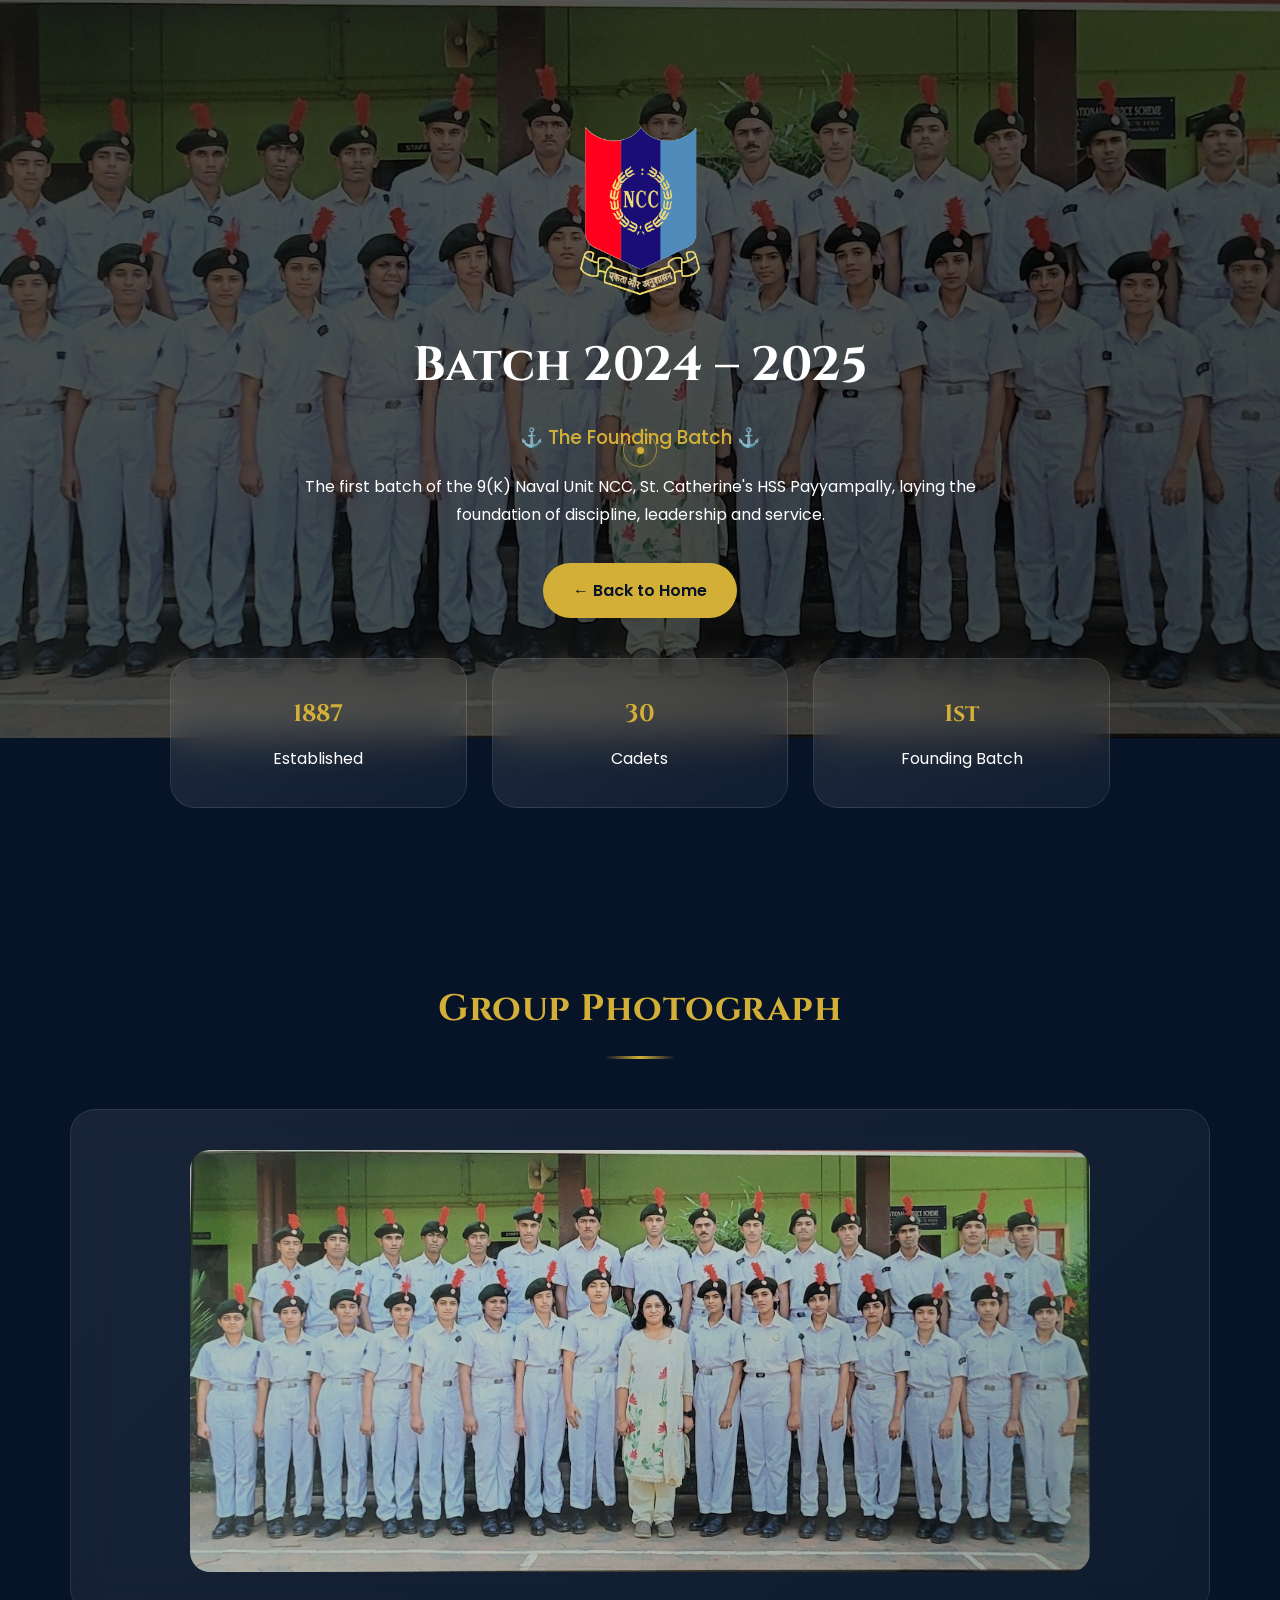
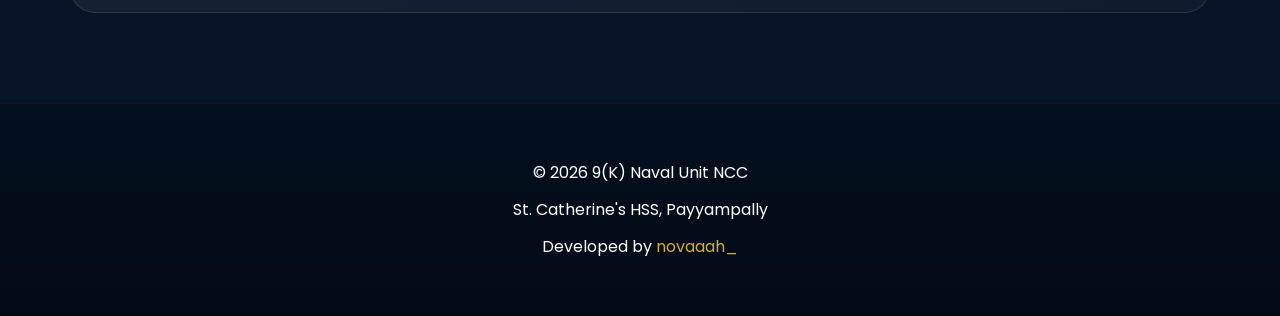
<file: batch-2024-25.html>
<!DOCTYPE html>
<html lang="en">
<head>
  <meta charset="UTF-8">
  <meta name="viewport" content="width=device-width, initial-scale=1.0">
  <title>Batch 2024-25 | 9(K) Naval Unit NCC</title>

  <link rel="preconnect" href="https://fonts.googleapis.com">
  <link rel="preconnect" href="https://fonts.gstatic.com" crossorigin>

  <link href="https://fonts.googleapis.com/css2?family=Poppins:wght@300;400;500;600;700&family=Cinzel:wght@500;700&display=swap" rel="stylesheet">

  <link rel="stylesheet" href="assets/css/style.css">

  <style>
    .batch-hero{
      min-height:70vh;
      display:flex;
      align-items:center;
      justify-content:center;
      text-align:center;
      background:
      linear-gradient(rgba(0,0,0,0.6),
      rgba(0,0,0,0.6)),
      url('assets/images/batches/2024-25/group.jpg');
      background-size:cover;
      background-position:center;
      padding:120px 20px;
    }

    .batch-hero-content h1{
      font-size:3rem;
      font-family:'Cinzel',serif;
      color:#fff;
      margin-bottom:15px;
    }

    .batch-hero-content h3{
      color:#d4af37;
      margin-bottom:20px;
      font-weight:500;
    }

    .batch-hero-content p{
      max-width:700px;
      margin:auto;
    }

    .batch-stats{
      max-width:1000px;
      margin:-80px auto 80px;
      padding:0 30px;
      display:grid;
      grid-template-columns:repeat(auto-fit,minmax(250px,1fr));
      gap:25px;
      position:relative;
      z-index:10;
    }

    .cadet-grid{
      display:grid;
      grid-template-columns:repeat(auto-fit,minmax(220px,1fr));
      gap:30px;
    }

    .cadet-card{
      background:rgba(255,255,255,0.06);
      backdrop-filter:blur(20px);
      border-radius:25px;
      padding:30px;
      text-align:center;
      transition:0.4s;
      border:1px solid rgba(255,255,255,0.08);
    }

    .cadet-card:hover{
      transform:translateY(-10px);
      box-shadow:0 15px 35px rgba(212,175,55,0.25);
    }

    .cadet-card img{
      width:130px;
      height:130px;
      border-radius:50%;
      object-fit:cover;
      border:4px solid #d4af37;
      margin-bottom:20px;
    }

    .cadet-card h3{
      color:#d4af37;
      margin-bottom:10px;
    }

    .back-btn{
      display:inline-block;
      margin-top:35px;
      padding:14px 30px;
      border-radius:50px;
      background:#d4af37;
      color:#071428;
      text-decoration:none;
      font-weight:600;
    }

    @media(max-width:900px){
      .batch-hero-content h1{
        font-size:2.2rem;
      }
    }
  </style>

</head>
<body>

  <!-- Hero -->
  <section class="batch-hero">

    <div class="batch-hero-content">

      <img
        src="assets/images/ncc-logo.png"
        width="120"
        style="margin-bottom:25px;"
      >

      <h1>Batch 2024 – 2025</h1>

      <h3>⚓ The Founding Batch ⚓</h3>

      <p>
        The first batch of the 9(K) Naval Unit NCC,
        St. Catherine's HSS Payyampally, laying the
        foundation of discipline, leadership and
        service.
      </p>

      <a href="index.html" class="back-btn">
        ← Back to Home
      </a>

    </div>

  </section>

  <!-- Statistics -->
  <section class="batch-stats">

    <div class="card">
      <h2>2024</h2>
      <p>Established</p>
    </div>

    <div class="card">
      <h2>30</h2>
      <p>Cadets</p>
    </div>

    <div class="card">
      <h2>1st</h2>
      <p>Founding Batch</p>
    </div>

  </section>

  <!-- Group Photograph -->
  <section class="section">

    <h2 class="title">
      Group Photograph
    </h2>

    <div class="contact-box">

      <img
        src="assets/images/batches/2024-25/group.jpg"
        style="
        width:100%;
        max-width:900px;
        border-radius:25px;
        "
      >

    </div>

  </section>
  <!-- Footer -->
  <footer>

    <p>
      © 2026
      9(K) Naval Unit NCC
    </p>

    <p>
      St. Catherine's HSS, Payyampally
    </p>

    <p>
      Developed by
      <a href="https://instagram.com/novaaah_" target="_blank">
        novaaah_
      </a>
    </p>

  </footer>

  <script src="assets/js/script.js"></script>

</body>
</html>
</file>
<file: assets/css/style.css>
/* =========================================================
   9(K) NAVAL UNIT NCC
   ST. CATHERINE'S HSS PAYYAMPALLY
   FINAL PREMIUM STYLE.CSS
   ========================================================= */

/* ==========================
   GOOGLE FONTS
========================== */
@import url('https://fonts.googleapis.com/css2?family=Poppins:wght@300;400;500;600;700&family=Cinzel:wght@500;600;700&display=swap');


/* ==========================
   ROOT
========================== */
:root {
    --navy: #071428;
    --navy-dark: #04101f;
    --navy-light: #0f2342;
    --gold: #d4af37;
    --gold-light: #f0d77b;
    --white: #ffffff;

    --glass: rgba(255,255,255,0.065);
    --glass-strong: rgba(255,255,255,0.095);
    --border: rgba(255,255,255,0.10);

    --shadow:
        0 18px 50px rgba(0,0,0,0.25);

    --gold-shadow:
        0 15px 40px rgba(212,175,55,0.20);
}


/* ==========================
   RESET
========================== */
* {
    margin: 0;
    padding: 0;
    box-sizing: border-box;
    scroll-behavior: smooth;
}

html {
    scroll-behavior: smooth;
}

body {
    font-family: 'Poppins', sans-serif;
    background: var(--navy);
    color: var(--white);
    overflow-x: hidden;
    line-height: 1.7;
}

img {
    max-width: 100%;
    display: block;
}

a {
    text-decoration: none;
    color: inherit;
}

button {
    font-family: inherit;
}


/* ==========================
   SELECTION
========================== */
::selection {
    background: var(--gold);
    color: var(--navy);
}


/* ==========================
   SCROLLBAR
========================== */
::-webkit-scrollbar {
    width: 8px;
}

::-webkit-scrollbar-track {
    background: var(--navy-dark);
}

::-webkit-scrollbar-thumb {
    background: linear-gradient(
        var(--gold),
        #9d7c18
    );
    border-radius: 20px;
}

::-webkit-scrollbar-thumb:hover {
    background: var(--gold-light);
}


/* ==========================
   LOADER
========================== */
#loader {
    position: fixed;
    inset: 0;

    background:
        radial-gradient(
            circle at center,
            rgba(212,175,55,0.08),
            transparent 35%
        ),
        var(--navy);

    display: flex;
    flex-direction: column;
    justify-content: center;
    align-items: center;

    z-index: 99999;

    transition:
        opacity 0.7s ease,
        visibility 0.7s ease;
}

#loader h2 {
    color: var(--gold);
    text-align: center;
    font-family: 'Cinzel', serif;
    letter-spacing: 1px;
}

.wheel {
    width: 80px;
    height: 80px;

    border: 6px solid rgba(255,255,255,0.12);
    border-top: 6px solid var(--gold);

    border-right-color: rgba(212,175,55,0.35);

    border-radius: 50%;

    animation: spin 1s linear infinite;

    margin-bottom: 20px;

    box-shadow:
        0 0 25px rgba(212,175,55,0.18);
}

@keyframes spin {
    to {
        transform: rotate(360deg);
    }
}


/* ==========================
   HEADER
========================== */
header {
    position: fixed;

    top: 0;
    left: 0;

    width: 100%;

    z-index: 1000;

    background:
        rgba(7,20,40,0.78);

    backdrop-filter: blur(18px);
    -webkit-backdrop-filter: blur(18px);

    border-bottom:
        1px solid rgba(255,255,255,0.05);

    box-shadow:
        0 10px 35px rgba(0,0,0,0.12);
}

nav {
    max-width: 1200px;

    margin: auto;

    padding: 16px 30px;

    display: flex;

    justify-content: space-between;
    align-items: center;
}


/* ==========================
   LOGO
========================== */
.logo {
    display: flex;
    align-items: center;
    gap: 12px;

    min-width: 0;
}

.logo img {
    width: 50px;
    height: 50px;

    object-fit: contain;

    filter:
        drop-shadow(
            0 0 8px rgba(212,175,55,0.12)
        );

    transition: 0.35s ease;
}

.logo:hover img {
    transform: rotate(-3deg) scale(1.04);
}

.logo h2 {
    color: var(--gold);

    font-size: 1.3rem;
    font-weight: 600;

    white-space: nowrap;
}


/* ==========================
   NAVIGATION
========================== */
.nav-links {
    list-style: none;

    display: flex;

    align-items: center;

    gap: 28px;
}

.nav-links a {
    color: #ffffff;

    font-weight: 500;

    position: relative;

    transition:
        color 0.3s ease,
        transform 0.3s ease;
}

.nav-links a:hover,
.nav-links a.active {
    color: var(--gold);
}

.nav-links a::after {
    content: "";

    position: absolute;

    left: 50%;
    bottom: -8px;

    width: 0;
    height: 2px;

    transform: translateX(-50%);

    background:
        linear-gradient(
            90deg,
            transparent,
            var(--gold),
            transparent
        );

    transition: width 0.3s ease;
}

.nav-links a:hover::after,
.nav-links a.active::after {
    width: 100%;
}


/* ==========================
   MOBILE MENU BUTTON
========================== */
.menu-btn {
    display: none;

    border: none;
    background: transparent;

    color: white;

    font-size: 1.8rem;

    cursor: pointer;

    transition: 0.3s;
}

.menu-btn:hover {
    color: var(--gold);
    transform: scale(1.05);
}


/* ==========================
   HERO
========================== */
.hero {
    min-height: 100vh;

    display: flex;

    justify-content: center;
    align-items: center;

    text-align: center;

    position: relative;

    overflow: hidden;

    background:
        linear-gradient(
            rgba(0,0,0,0.55),
            rgba(0,0,0,0.55)
        ),
        url('../images/hero1.jpg');

    background-size: cover;
    background-position: center;

    transition:
        background-image 1s ease-in-out,
        background-position 1s ease;
}


/* ==========================
   HERO OVERLAY
========================== */
.overlay {
    position: absolute;

    inset: 0;

    pointer-events: none;

    background:
        radial-gradient(
            circle at center,
            transparent 15%,
            rgba(0,0,0,0.25) 100%
        );
}


/* ==========================
   HERO CONTENT
========================== */
.hero-content {
    position: relative;

    z-index: 5;

    padding: 20px;

    animation:
        heroEntrance 1s ease;
}

@keyframes heroEntrance {

    from {
        opacity: 0;
        transform: translateY(30px);
    }

    to {
        opacity: 1;
        transform: translateY(0);
    }
}

.hero-logo {
    width: 120px;

    margin:
        0 auto 20px;

    filter:
        drop-shadow(
            0 0 18px rgba(212,175,55,0.18)
        );

    animation:
        logoFloat 4s ease-in-out infinite;
}

@keyframes logoFloat {

    0%,
    100% {
        transform: translateY(0);
    }

    50% {
        transform: translateY(-6px);
    }
}

.hero p:first-of-type {
    letter-spacing: 2px;
    text-transform: uppercase;
    font-size: 0.85rem;
    opacity: 0.8;
}

.hero h1 {
    font-family: 'Cinzel', serif;

    font-size: 4rem;

    margin: 15px 0;

    letter-spacing: 1px;

    text-shadow:
        0 5px 30px rgba(0,0,0,0.45);
}

.hero h3 {
    font-size: 1.6rem;

    font-weight: 400;

    color: rgba(255,255,255,0.92);
}

.tagline {
    color: var(--gold);

    margin-top: 20px;

    font-size: 1.1rem;

    letter-spacing: 1px;
}


/* ==========================
   HERO BUTTON
========================== */
.btn {
    display: inline-block;

    margin-top: 35px;

    padding: 15px 35px;

    border-radius: 50px;

    background:
        linear-gradient(
            135deg,
            var(--gold),
            #b99120
        );

    color: var(--navy);

    font-weight: 600;

    position: relative;

    overflow: hidden;

    transition:
        transform 0.35s ease,
        box-shadow 0.35s ease;

    box-shadow:
        0 8px 25px rgba(212,175,55,0.16);
}

.btn::before {
    content: "";

    position: absolute;

    top: 0;
    left: -120%;

    width: 70%;
    height: 100%;

    background:
        linear-gradient(
            90deg,
            transparent,
            rgba(255,255,255,0.45),
            transparent
        );

    transform: skewX(-20deg);

    transition: left 0.6s ease;
}

.btn:hover::before {
    left: 140%;
}

.btn:hover {
    transform: translateY(-6px);

    box-shadow:
        0 15px 35px rgba(212,175,55,0.30);
}


/* ==========================
   HERO WAVES
========================== */
.waves {
    position: absolute;

    bottom: 0;
    left: 0;

    width: 100%;
    height: 160px;

    overflow: hidden;

    pointer-events: none;

    z-index: 3;
}

.waves span {
    position: absolute;

    width: 200%;
    height: 180px;

    background:
        rgba(255,255,255,0.07);

    border-radius: 45%;

    animation:
        wave 18s linear infinite;
}

.waves span:nth-child(2) {
    animation-duration: 22s;
    opacity: 0.5;
}

.waves span:nth-child(3) {
    animation-duration: 26s;
    opacity: 0.3;
}

@keyframes wave {

    from {
        transform: translateX(-30%);
    }

    to {
        transform: translateX(0);
    }
}


/* ==========================
   FLOATING STARS
========================== */
.star {
    position: absolute;

    width: 3px;
    height: 3px;

    background: #ffffff;

    border-radius: 50%;

    animation:
        twinkle infinite ease-in-out;

    pointer-events: none;

    box-shadow:
        0 0 7px rgba(255,255,255,0.7);
}

@keyframes twinkle {

    0%,
    100% {
        opacity: 0.15;
        transform: scale(1);
    }

    50% {
        opacity: 1;
        transform: scale(2);
    }
}


/* ==========================
   SECTIONS
========================== */
.section {
    max-width: 1200px;

    margin: auto;

    padding: 90px 30px;
}

.title {
    text-align: center;

    margin-bottom: 50px;

    color: var(--gold);

    font-size: 2.3rem;

    font-family: 'Cinzel', serif;

    letter-spacing: 0.5px;
}

.title::after {
    content: "";

    display: block;

    width: 70px;
    height: 3px;

    margin: 15px auto 0;

    background:
        linear-gradient(
            90deg,
            transparent,
            var(--gold),
            transparent
        );

    border-radius: 20px;
}


/* ==========================
   STATS
========================== */
.stats {
    max-width: 1200px;

    margin: -80px auto 0;

    padding: 0 30px;

    display: grid;

    grid-template-columns:
        repeat(
            auto-fit,
            minmax(250px,1fr)
        );

    gap: 25px;

    position: relative;

    z-index: 10;
}

.card {
    position: relative;

    background:
        linear-gradient(
            135deg,
            rgba(255,255,255,0.09),
            rgba(255,255,255,0.045)
        );

    backdrop-filter: blur(20px);

    border:
        1px solid var(--border);

    padding: 35px;

    border-radius: 25px;

    text-align: center;

    transition:
        transform 0.4s ease,
        border-color 0.4s ease,
        box-shadow 0.4s ease;

    overflow: hidden;
}

.card::before,
.leader-card::before,
.activity-card::before,
.batch-card::before,
.contact-box::before {
    content: "";

    position: absolute;

    top: 0;
    left: -100%;

    width: 60%;
    height: 1px;

    background:
        linear-gradient(
            90deg,
            transparent,
            rgba(212,175,55,0.8),
            transparent
        );

    transition: left 0.7s ease;
}

.card:hover::before,
.leader-card:hover::before,
.activity-card:hover::before,
.batch-card:hover::before,
.contact-box:hover::before {
    left: 120%;
}

.card:hover {
    transform: translateY(-10px);

    border-color:
        rgba(212,175,55,0.45);

    box-shadow:
        var(--gold-shadow);
}

.card h2 {
    color: var(--gold);

    margin-bottom: 10px;

    font-family: 'Cinzel', serif;
}


/* ==========================
   LEADERS
========================== */
.leaders {
    display: grid;

    grid-template-columns:
        repeat(
            auto-fit,
            minmax(300px,1fr)
        );

    gap: 35px;
}

.leader-card {
    position: relative;

    background:
        linear-gradient(
            135deg,
            rgba(255,255,255,0.075),
            rgba(255,255,255,0.04)
        );

    backdrop-filter: blur(20px);

    padding: 40px;

    border-radius: 25px;

    text-align: center;

    border:
        1px solid var(--border);

    transition:
        transform 0.4s ease,
        box-shadow 0.4s ease,
        border-color 0.4s ease;

    overflow: hidden;
}

.leader-card:hover {
    transform: translateY(-10px);

    border-color:
        rgba(212,175,55,0.4);

    box-shadow:
        var(--gold-shadow);
}

.photo {
    width: 150px;
    height: 150px;

    border-radius: 50%;

    object-fit: cover;

    border:
        4px solid var(--gold);

    margin:
        0 auto 20px;

    display: block;

    box-shadow:
        0 0 0 5px rgba(212,175,55,0.08),
        0 10px 35px rgba(0,0,0,0.25);

    transition:
        transform 0.4s ease,
        box-shadow 0.4s ease;
}

.leader-card:hover .photo {
    transform: scale(1.04);

    box-shadow:
        0 0 0 7px rgba(212,175,55,0.10),
        0 15px 40px rgba(212,175,55,0.15);
}


/* ==========================
   ACTIVITIES
========================== */
.activity-grid {
    display: grid;

    grid-template-columns:
        repeat(
            auto-fit,
            minmax(250px,1fr)
        );

    gap: 25px;
}

.activity-card {
    position: relative;

    background:
        linear-gradient(
            135deg,
            rgba(255,255,255,0.07),
            rgba(255,255,255,0.04)
        );

    backdrop-filter: blur(20px);

    border:
        1px solid var(--border);

    border-radius: 25px;

    padding: 35px;

    transition:
        transform 0.4s ease,
        box-shadow 0.4s ease,
        border-color 0.4s ease;

    overflow: hidden;
}

.activity-card:hover {
    transform: translateY(-10px);

    border-color:
        rgba(212,175,55,0.4);

    box-shadow:
        var(--gold-shadow);
}

.activity-card h3 {
    color: var(--gold);

    margin-bottom: 10px;
}


/* ==========================
   TIMELINE
========================== */
.timeline {
    max-width: 850px;

    margin: auto;
}

.timeline-item {
    background:
        rgba(255,255,255,0.06);

    padding: 30px;

    border-left:
        5px solid var(--gold);

    border-radius: 20px;

    margin-bottom: 30px;

    backdrop-filter: blur(20px);

    border-top:
        1px solid rgba(255,255,255,0.06);

    border-right:
        1px solid rgba(255,255,255,0.06);

    border-bottom:
        1px solid rgba(255,255,255,0.06);

    transition: 0.4s ease;
}

.timeline-item:hover {
    transform: translateX(6px);

    box-shadow:
        var(--gold-shadow);
}

.timeline-item h3 {
    color: var(--gold);

    margin-bottom: 8px;
}


/* ==========================
   GALLERY
========================== */
.gallery-grid {
    display: grid;

    grid-template-columns:
        repeat(
            auto-fit,
            minmax(300px,1fr)
        );

    gap: 20px;
}

.gallery-grid img {
    width: 100%;

    aspect-ratio: 4 / 3;

    /*
       IMPORTANT:
       Images remain visible normally.
       They are NOT hidden until clicked.
    */
    object-fit: contain;

    background:
        linear-gradient(
            135deg,
            #10294a,
            #0b1d36
        );

    padding: 8px;

    border-radius: 20px;

    cursor: pointer;

    transition:
        transform 0.4s ease,
        border-color 0.4s ease,
        box-shadow 0.4s ease;

    border:
        1px solid rgba(255,255,255,0.08);
}

.gallery-grid img:hover {
    transform: translateY(-5px) scale(1.015);

    border-color: var(--gold);

    box-shadow:
        0 15px 35px rgba(0,0,0,0.28),
        0 0 20px rgba(212,175,55,0.10);
}


/* ==========================
   CONTACT
========================== */
.contact-box {
    position: relative;

    background:
        linear-gradient(
            135deg,
            rgba(255,255,255,0.07),
            rgba(255,255,255,0.035)
        );

    backdrop-filter: blur(20px);

    padding: 40px;

    border-radius: 25px;

    text-align: center;

    border:
        1px solid var(--border);

    overflow: hidden;

    transition:
        0.4s ease;
}

.contact-box:hover {
    border-color:
        rgba(212,175,55,0.35);

    box-shadow:
        var(--gold-shadow);
}

.contact-box h3 {
    color: var(--gold);

    margin-bottom: 15px;
}

.contact-box a {
    color: var(--gold);

    transition: 0.3s;
}

.contact-box a:hover {
    color: white;
}


/* ==========================
   FOOTER
========================== */
footer {
    text-align: center;

    padding: 45px 20px;

    background:
        linear-gradient(
            180deg,
            #04101f,
            #020a14
        );

    border-top:
        1px solid rgba(255,255,255,0.05);
}

footer p {
    margin: 10px 0;
}

footer a {
    color: var(--gold);

    transition: 0.3s;
}

footer a:hover {
    color: white;
}


/* =========================================================
   BATCHES
========================================================= */
.batch-subtitle {
    text-align: center;

    max-width: 800px;

    margin:
        0 auto 50px;

    color: #cccccc;
}

.batch-grid {
    display: grid;

    grid-template-columns:
        repeat(
            auto-fit,
            minmax(340px,1fr)
        );

    gap: 35px;
}

.batch-card {
    position: relative;

    background:
        linear-gradient(
            135deg,
            rgba(255,255,255,0.075),
            rgba(255,255,255,0.035)
        );

    backdrop-filter: blur(20px);

    border-radius: 25px;

    overflow: hidden;

    transition:
        transform 0.4s ease,
        box-shadow 0.4s ease,
        border-color 0.4s ease;

    border:
        1px solid rgba(255,255,255,0.08);
}

.batch-card:hover {
    transform: translateY(-12px);

    box-shadow:
        0 15px 35px rgba(212,175,55,0.22);

    border-color:
        rgba(212,175,55,0.35);
}

.batch-image {
    height: 260px;

    overflow: hidden;
}

.batch-image img {
    width: 100%;
    height: 100%;

    object-fit: cover;

    transition:
        transform 0.5s ease;
}

.batch-card:hover .batch-image img {
    transform: scale(1.08);
}

.batch-content {
    padding: 30px;

    text-align: center;
}

.batch-badge {
    display: inline-block;

    background:
        linear-gradient(
            135deg,
            var(--gold),
            #b99120
        );

    color: var(--navy);

    padding: 8px 18px;

    border-radius: 30px;

    font-size: 0.9rem;

    font-weight: 600;

    margin-bottom: 20px;

    box-shadow:
        0 5px 15px rgba(212,175,55,0.15);
}

.batch-content h3 {
    color: var(--gold);

    margin-bottom: 15px;

    font-family: 'Cinzel', serif;
}

.batch-content p {
    margin-bottom: 30px;

    color: #dddddd;
}


/* =========================================================
   RANK CARDS
========================================================= */
.rank-card {
    position: relative;

    border:
        2px solid var(--gold);

    background:
        linear-gradient(
            135deg,
            rgba(212,175,55,0.18),
            rgba(255,255,255,0.06)
        );

    overflow: hidden;
}

.rank-card:hover {
    box-shadow:
        0 20px 40px
        rgba(212,175,55,0.30);
}


/* =========================================================
   POC / LC RANK HEADINGS
   FIX:
   GOLD LINES NEVER CROSS THE TEXT
========================================================= */
.rank-title {
    display: flex;

    align-items: center;

    justify-content: center;

    gap: 25px;

    width: 100%;

    text-align: center;

    color: var(--gold);

    margin:
        70px 0 40px;

    font-size: 2rem;

    font-family: 'Cinzel', serif;

    font-weight: 700;

    line-height: 1.3;
}

.rank-title::before,
.rank-title::after {
    content: "";

    display: block;

    width: 100px;
    height: 2px;

    flex:
        0 0 100px;

    background:
        linear-gradient(
            90deg,
            transparent,
            var(--gold)
        );

    opacity: 0.8;
}

.rank-title::after {
    background:
        linear-gradient(
            90deg,
            var(--gold),
            transparent
        );
}


/* =========================================================
   CADET CARDS
========================================================= */
.cadet-card {
    position: relative;

    transition:
        transform 0.4s ease,
        box-shadow 0.4s ease;
}

.cadet-card:hover {
    transform: translateY(-8px);

    box-shadow:
        0 15px 35px
        rgba(212,175,55,0.18);
}

.cadet-card img {
    transition:
        transform 0.4s ease,
        box-shadow 0.4s ease;
}

.cadet-card:hover img {
    transform: scale(1.035);

    box-shadow:
        0 0 0 4px rgba(212,175,55,0.10);
}


/* =========================================================
   SCROLL REVEAL
========================================================= */
/* =========================================================
   SCROLL REVEAL
   SAFE VERSION
========================================================= */

.reveal {
    opacity: 0;
    transform: translateY(40px);
    transition:
        opacity 0.8s ease,
        transform 0.8s ease;
}

.reveal.show {
    opacity: 1;
    transform: translateY(0);
}


/* =========================================================
   BACK TO TOP
========================================================= */
.top-btn {
    position: fixed;

    right: 25px;
    bottom: 25px;

    width: 55px;
    height: 55px;

    border: none;

    border-radius: 50%;

    background:
        linear-gradient(
            135deg,
            var(--gold),
            #b99120
        );

    color: var(--navy);

    font-size: 1.5rem;

    cursor: pointer;

    opacity: 0;

    transform:
        scale(0);

    transition:
        opacity 0.4s ease,
        transform 0.4s ease;

    z-index: 999;

    box-shadow:
        0 10px 25px rgba(0,0,0,0.25);
}

.top-btn:hover {
    transform:
        scale(1.08) translateY(-3px);

    box-shadow:
        0 15px 30px rgba(212,175,55,0.25);
}

.show-top {
    opacity: 1;

    transform:
        scale(1);
}


/* =========================================================
   PREMIUM CURSOR
   SUBTLE GOLD GLOW
========================================================= */

/*
   The old large ring cursor has been removed.

   This version is intentionally subtle:
   - tiny gold point
   - soft trailing glow
   - expands slightly on clickable elements
*/

.cursor-dot {
    position: fixed;

    width: 5px;
    height: 5px;

    background: var(--gold);

    border-radius: 50%;

    pointer-events: none;

    z-index: 999999;

    transform:
        translate(-50%, -50%);

    box-shadow:
        0 0 8px var(--gold),
        0 0 18px rgba(212,175,55,0.55);

    opacity: 0;

    transition:
        transform 0.2s ease,
        opacity 0.25s ease;
}

.cursor-glow {
    position: fixed;

    width: 34px;
    height: 34px;

    border-radius: 50%;

    pointer-events: none;

    z-index: 999998;

    transform:
        translate(-50%, -50%);

    background:
        radial-gradient(
            circle,
            rgba(212,175,55,0.12) 0%,
            rgba(212,175,55,0.05) 35%,
            transparent 70%
        );

    filter: blur(2px);

    opacity: 0;

    transition:
        width 0.25s ease,
        height 0.25s ease,
        opacity 0.25s ease;
}

.cursor-glow.hover {
    width: 48px;
    height: 48px;

    background:
        radial-gradient(
            circle,
            rgba(212,175,55,0.18) 0%,
            rgba(212,175,55,0.07) 40%,
            transparent 72%
        );
}

/* =========================================================
   RESPONSIVE — TABLET
========================================================= */
@media(max-width:900px) {

    nav {
        padding:
            15px 22px;
    }

    .hero h1 {
        font-size: 2.5rem;
    }

    .hero h3 {
        font-size: 1.1rem;
    }

    .hero-logo {
        width: 90px;
    }

    .menu-btn {
        display: block;
    }

    .nav-links {
        position: absolute;

        top: 80px;
        left: 0;

        width: 100%;

        background:
            rgba(7,20,40,0.97);

        backdrop-filter: blur(18px);

        flex-direction: column;

        text-align: center;

        gap: 0;

        display: none;

        border-top:
            1px solid rgba(255,255,255,0.06);
    }

    .nav-links.show-menu {
        display: flex;

        animation:
            menuDrop 0.25s ease;
    }

    @keyframes menuDrop {
        from {
            opacity: 0;
            transform: translateY(-10px);
        }

        to {
            opacity: 1;
            transform: translateY(0);
        }
    }

    .nav-links li {
        width: 100%;

        padding: 18px;

        border-bottom:
            1px solid
            rgba(255,255,255,0.08);
    }

    .nav-links a::after {
        display: none;
    }

    .batch-grid {
        grid-template-columns: 1fr;
    }

    .gallery-grid {
        grid-template-columns:
            repeat(2,1fr);
    }
}


/* =========================================================
   MOBILE
========================================================= */
@media(max-width:768px) {

    .section {
        padding:
            65px 20px;
    }

    .stats {
        margin:
            -50px auto 0;

        padding:
            0 20px;
    }

    .title {
        font-size: 2rem;
    }

    .gallery-grid {
        grid-template-columns: 1fr;
    }

    .gallery-grid img {
        aspect-ratio: auto;

        height: auto;

        max-height: 500px;

        object-fit: contain;
    }

    .batch-image {
        height: 220px;
    }

    /* POC / LC */
    .rank-title {
        font-size: 1.35rem;

        gap: 12px;

        margin:
            55px 0 30px;
    }

    .rank-title::before,
    .rank-title::after {
        width: 40px;

        flex:
            0 0 40px;
    }

    .cadet-card img {
        max-width: 150px;
    }

    .top-btn {
        right: 18px;
        bottom: 18px;

        width: 50px;
        height: 50px;
    }
}


/* =========================================================
   VERY SMALL PHONES
========================================================= */
@media(max-width:450px) {

    .logo h2 {
        font-size: 1rem;
    }

    .logo img {
        width: 42px;
        height: 42px;
    }

    .hero h1 {
        font-size: 2rem;
    }

    .hero h3 {
        font-size: 0.95rem;
    }

    .hero-logo {
        width: 80px;
    }

    .btn {
        padding:
            12px 25px;
    }

    .rank-title {
        font-size: 1.05rem;

        gap: 8px;
    }

    .rank-title::before,
    .rank-title::after {
        width: 20px;

        flex:
            0 0 20px;
    }

    .card,
    .leader-card,
    .activity-card,
    .batch-content,
    .contact-box {
        padding: 25px;
    }
}


/* =========================================================
   TOUCH DEVICES
   CUSTOM CURSOR DISABLED
========================================================= */
@media (hover:none), (pointer:coarse) {

    .cursor-dot,
    .cursor-glow {
        display: none !important;
    }

    body {
        cursor: auto;
    }
}


/* =========================================================
   REDUCED MOTION ACCESSIBILITY
========================================================= */
@media (prefers-reduced-motion: reduce) {

    *,
    *::before,
    *::after {
        scroll-behavior: auto !important;
        animation-duration: 0.01ms !important;
        animation-iteration-count: 1 !important;
        transition-duration: 0.01ms !important;
    }

    .cursor-dot,
    .cursor-glow {
        display: none !important;
    }
}
/* =========================================================
   GALLERY LIGHTBOX
========================================================= */

.gallery-lightbox {
    position: fixed;
    inset: 0;
    width: 100%;
    height: 100%;

    display: flex;
    justify-content: center;
    align-items: center;

    padding: 30px;

    background: rgba(2, 8, 18, 0.94);

    backdrop-filter: blur(15px);
    -webkit-backdrop-filter: blur(15px);

    opacity: 0;
    visibility: hidden;

    transition:
        opacity 0.25s ease,
        visibility 0.25s ease;

    z-index: 99999;

    cursor: zoom-out;
}

.gallery-lightbox.lightbox-visible {
    opacity: 1;
    visibility: visible;
}

.lightbox-content {
    max-width: 92vw;
    max-height: 88vh;

    display: flex;
    justify-content: center;
    align-items: center;

    cursor: default;
}

.lightbox-content img {
    display: block;

    max-width: 92vw;
    max-height: 88vh;

    width: auto;
    height: auto;

    object-fit: contain;

    border-radius: 16px;

    border: 1px solid rgba(212, 175, 55, 0.35);

    box-shadow:
        0 0 40px rgba(212, 175, 55, 0.12),
        0 25px 80px rgba(0, 0, 0, 0.65);

    transform: scale(0.94);

    transition:
        transform 0.3s ease;
}

.gallery-lightbox.lightbox-visible
.lightbox-content img {
    transform: scale(1);
}


/* CLOSE BUTTON */

.lightbox-close {
    position: absolute;

    top: 25px;
    right: 30px;

    width: 48px;
    height: 48px;

    border: 1px solid rgba(212, 175, 55, 0.5);

    border-radius: 50%;

    background: rgba(7, 20, 40, 0.75);

    color: #d4af37;

    font-size: 32px;
    line-height: 1;

    display: flex;
    justify-content: center;
    align-items: center;

    cursor: pointer;

    z-index: 2;

    transition:
        background 0.3s ease,
        color 0.3s ease,
        transform 0.3s ease,
        box-shadow 0.3s ease;
}

.lightbox-close:hover {
    background: #d4af37;
    color: #071428;

    transform: rotate(90deg) scale(1.08);

    box-shadow:
        0 0 25px rgba(212, 175, 55, 0.35);
}


/* STOP PAGE SCROLL ONLY WHILE LIGHTBOX IS OPEN */

body.lightbox-open {
    overflow: hidden;
}


/* =========================================================
   PREMIUM FUTURISTIC CURSOR
========================================================= */

@media (pointer: fine) {

    body {
        cursor: default;
    }

    .premium-cursor {

        position: fixed;

        width: 1px;
        height: 1px;

        pointer-events: none;

        z-index: 100000;

        left: 0;
        top: 0;

        transform: translate3d(0, 0, 0);

        transition:
            opacity 0.25s ease;

    }


    /* Small gold center */

    .cursor-core {

        position: absolute;

        width: 7px;
        height: 7px;

        left: -3.5px;
        top: -3.5px;

        border-radius: 50%;

        background: #d4af37;

        box-shadow:
            0 0 8px rgba(212, 175, 55, 0.9),
            0 0 18px rgba(212, 175, 55, 0.45);

        transition:
            transform 0.3s ease,
            opacity 0.3s ease;

    }


    /* Thin futuristic ring */

    .cursor-ring {

        position: absolute;

        width: 34px;
        height: 34px;

        left: -17px;
        top: -17px;

        border-radius: 50%;

        border: 1px solid
            rgba(212, 175, 55, 0.65);

        box-shadow:
            0 0 12px
                rgba(212, 175, 55, 0.18);

        transition:
            width 0.3s cubic-bezier(.2,.8,.2,1),
            height 0.3s cubic-bezier(.2,.8,.2,1),
            left 0.3s cubic-bezier(.2,.8,.2,1),
            top 0.3s cubic-bezier(.2,.8,.2,1),
            border-color 0.3s ease,
            background 0.3s ease,
            box-shadow 0.3s ease;

    }


    /* Hover effect */

    .premium-cursor.cursor-hover
    .cursor-ring {

        width: 55px;
        height: 55px;

        left: -27.5px;
        top: -27.5px;

        border-color:
            rgba(212, 175, 55, 0.95);

        background:
            rgba(212, 175, 55, 0.06);

        box-shadow:
            0 0 18px
                rgba(212, 175, 55, 0.25),
            inset 0 0 15px
                rgba(212, 175, 55, 0.08);

    }


    .premium-cursor.cursor-hover
    .cursor-core {

        transform: scale(0.55);

    }


    /* Hidden */

    .premium-cursor.cursor-hidden {

        opacity: 0;

    }

}


/* =========================================================
   MOBILE LIGHTBOX
========================================================= */

@media (max-width: 700px) {

    .gallery-lightbox {
        padding: 15px;
    }

    .lightbox-content {
        max-width: 96vw;
        max-height: 82vh;
    }

    .lightbox-content img {
        max-width: 96vw;
        max-height: 82vh;

        border-radius: 12px;
    }

    .lightbox-close {
        top: 18px;
        right: 18px;

        width: 44px;
        height: 44px;

        font-size: 28px;
    }

}
/* =========================================================
   BATCH PAGE — STABILITY FIX
========================================================= */

.batch-hero {
    position: relative;
    width: 100%;
    min-height: 70vh;
    display: flex;
    align-items: center;
    justify-content: center;
    overflow: hidden;
}

.batch-hero-content {
    position: relative;
    z-index: 5;
    width: 100%;
    max-width: 850px;
    margin: 0 auto;
}

.batch-hero-content > img {
    width: 120px !important;
    height: auto !important;
    max-width: 120px !important;
    margin: 0 auto 25px !important;
    object-fit: contain !important;
    opacity: 1 !important;
    transform: none !important;
}

.batch-hero-content h1,
.batch-hero-content h3,
.batch-hero-content p,
.batch-hero-content a {
    opacity: 1 !important;
    transform: none !important;
}

.batch-stats {
    position: relative;
    z-index: 20;
}

.batch-stats .card {
    opacity: 1;
    transform: none;
}

.cadet-grid {
    width: 100%;
    display: grid;
    grid-template-columns: repeat(auto-fit, minmax(220px, 1fr));
    gap: 30px;
}

.cadet-card {
    opacity: 1;
    transform: none;
}

.cadet-card img {
    width: 130px;
    height: 130px;
    max-width: 130px;
    margin: 0 auto 20px;
    object-fit: cover;
    border-radius: 50%;
}

@media (max-width: 768px) {

    .batch-hero {
        min-height: 75vh;
        padding: 110px 20px 70px;
    }

    .batch-hero-content > img {
        width: 90px !important;
        max-width: 90px !important;
    }

    .batch-hero-content h1 {
        font-size: 2.2rem;
    }

    .batch-stats {
        margin-top: -40px;
    }

    .cadet-grid {
        grid-template-columns: 1fr;
        gap: 25px;
    }

}
/* =========================================================
   BATCH GROUP PHOTOGRAPH FIX
========================================================= */

.contact-box > img {
    display: block;
    width: 100% !important;
    max-width: 900px !important;
    height: auto !important;
    max-height: none !important;
    object-fit: contain !important;
    margin: 0 auto !important;
    border-radius: 20px !important;
}
</file>
